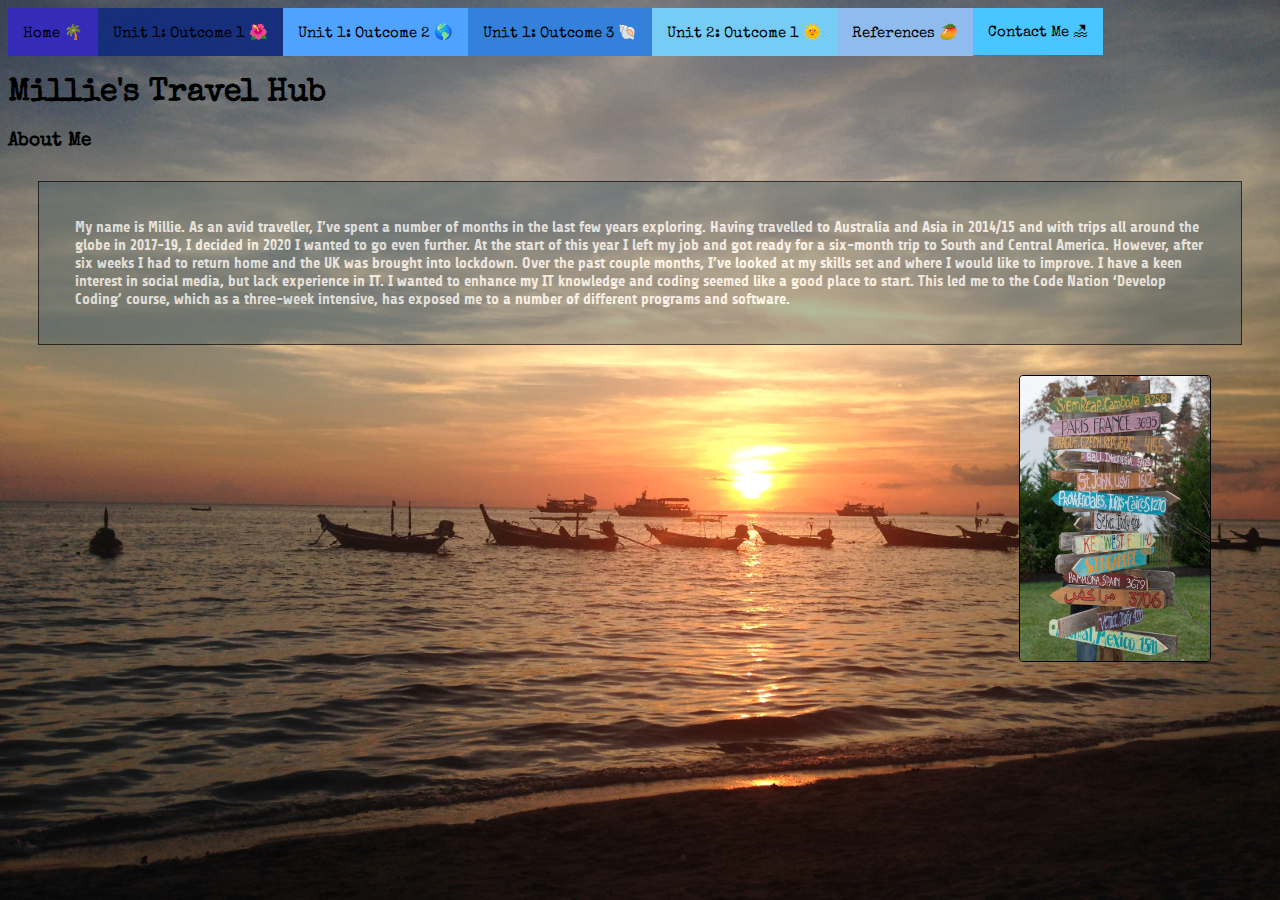
<file: index.html>
<!DOCTYPE html>
<html lang="en">
<head>
    <meta charset="UTF-8">
    <title>Millie's Travel Hub- Home</title>
    <link rel= "stylesheet" type= "text/css" href= "main.css">
</head>
<body>
    
    <div class="container">
    <a href="index.html"> <div class="box box1"> Home 🌴</div></a>
    <a href="Unit 1: Outcome 1.html"><div class="box box2">Unit 1: Outcome 1 🌺</div></a>
    <a href="Unit 1: Outcome 2.html"> <div class="box box3">Unit 1: Outcome 2 🌎</div></a>
    <a href="Unit 1: Outcome 3.html"><div class="box box4">Unit 1: Outcome 3 🐚 </div></a>
    <a href="Unit 2: Outcome 1.html"><div class="box box5">Unit 2: Outcome 1 🌞 </div></a>
    <a href="References.html"><div class="box box6">References 🥭 </div></a>
    <a href="Contact me.html"><div class="box box7">Contact Me 🏖</div></a>
</div>

<h1>Millie's Travel Hub</h1>

<h3>About Me</h3>


<div class="background">
<div class="transbox">
   
<p>My name is Millie. As an avid traveller, I’ve spent a number of months in the last few years exploring. Having travelled to Australia and Asia in 2014/15 and with trips all around the globe in 2017-19, I decided in 2020 I wanted to go even further. At the start of this year I left my job and got ready for a six-month trip to South and Central America. However, after six weeks I had to return home and the UK was brought into lockdown. Over the past couple months, I’ve looked at my skills set and where I would like to improve. I have a keen interest in social media, but lack experience in IT. I wanted to enhance my IT knowledge and coding seemed like a good place to start. This led me to the Code Nation ‘Develop Coding’ course, which as a three-week intensive, has exposed me to a number of different programs and software.</p>

</div>
</div>

<img src="beachsign.jpg" alt='beachsign'>
</body>
</html>
</file>
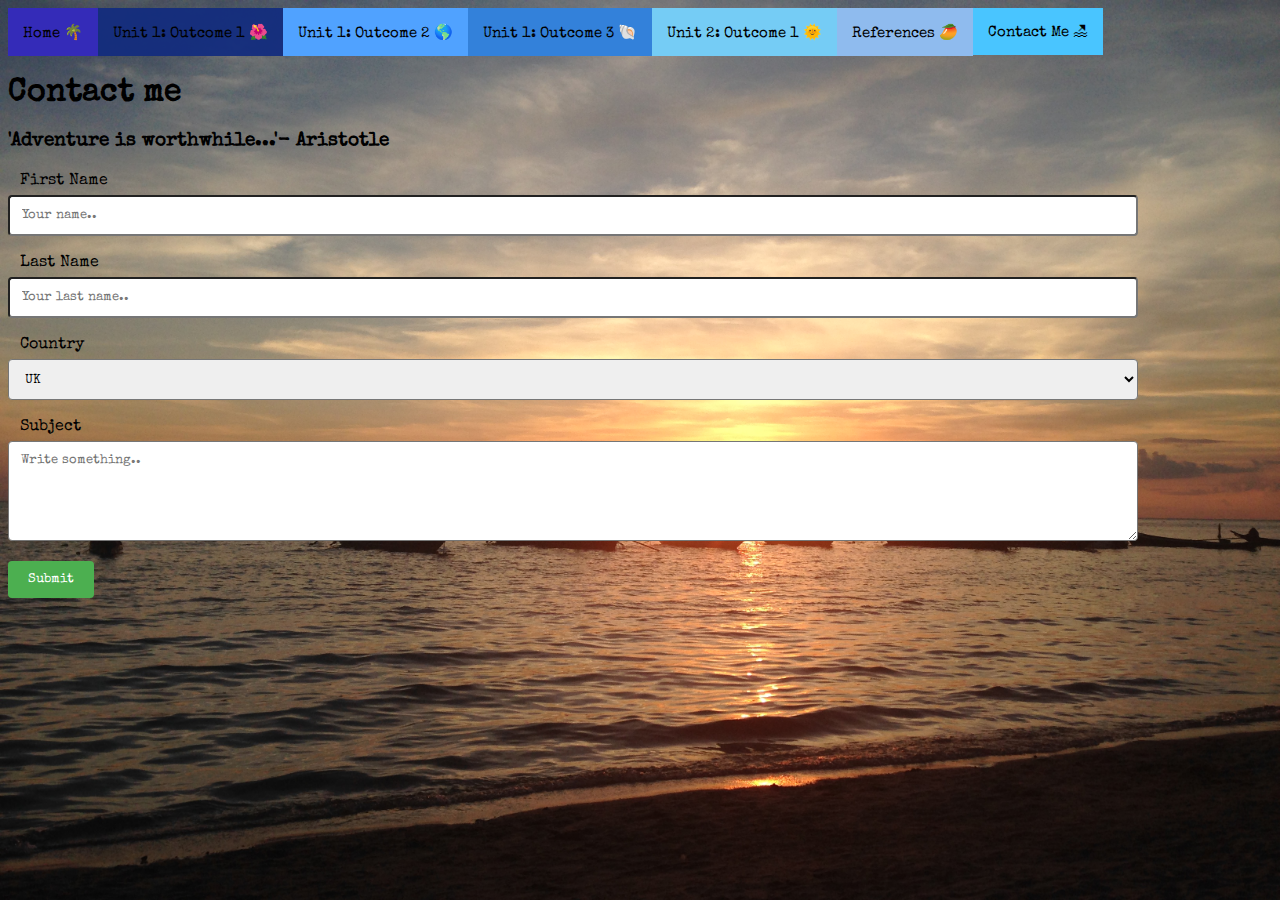
<file: Contact me.html>
<!DOCTYPE html>
<html lang="en">
<head>
    <meta charset="UTF-8">
    <link rel= "stylesheet" type= "text/css" href= "main.css">
    <title>Millie's Travel Hub- Contact Me</title>
</head>
<body>
    <div class="container">
        <a href="index.html"> <div class="box box1"> Home 🌴</div></a>
        <a href="Unit 1: Outcome 1.html"><div class="box box2">Unit 1: Outcome 1 🌺</div></a>
        <a href="Unit 1: Outcome 2.html"> <div class="box box3">Unit 1: Outcome 2 🌎</div></a>
        <a href="Unit 1: Outcome 3.html"><div class="box box4">Unit 1: Outcome 3 🐚 </div></a>
        <a href="Unit 2: Outcome 1.html"><div class="box box5">Unit 2: Outcome 1 🌞 </div></a>
        <a href="References.html"><div class="box box6">References 🥭 </div></a>
        <a href="Contact me.html"><div class="box box7">Contact Me 🏖</div></a>
    </div>

<h1>Contact me</h1>

<h3>'Adventure is worthwhile...'- Aristotle</h3>

<!-- <img src="treeswing.jpg" alt="treeswing"> -->

<div class="container">
    <form action="action_page.php">
  
      <label for="fname">First Name</label>
      <input type="text" id="fname" name="firstname" placeholder="Your name..">
  
      <label for="lname">Last Name</label>
      <input type="text" id="lname" name="lastname" placeholder="Your last name..">
  
      <label for="country">Country</label>
      <select id="country" name="country">
        <option value="uk">UK</option>
        <option value="europe">Europe</option>
        <option value="usa">USA</option>
      </select>
  
      <label for="subject">Subject</label>
      <textarea id="subject" name="subject" placeholder="Write something.." style="height:100px"></textarea>
  
      <input type="submit" value="Submit">
  
    </form>
  </div>

</body>
</html>
</file>
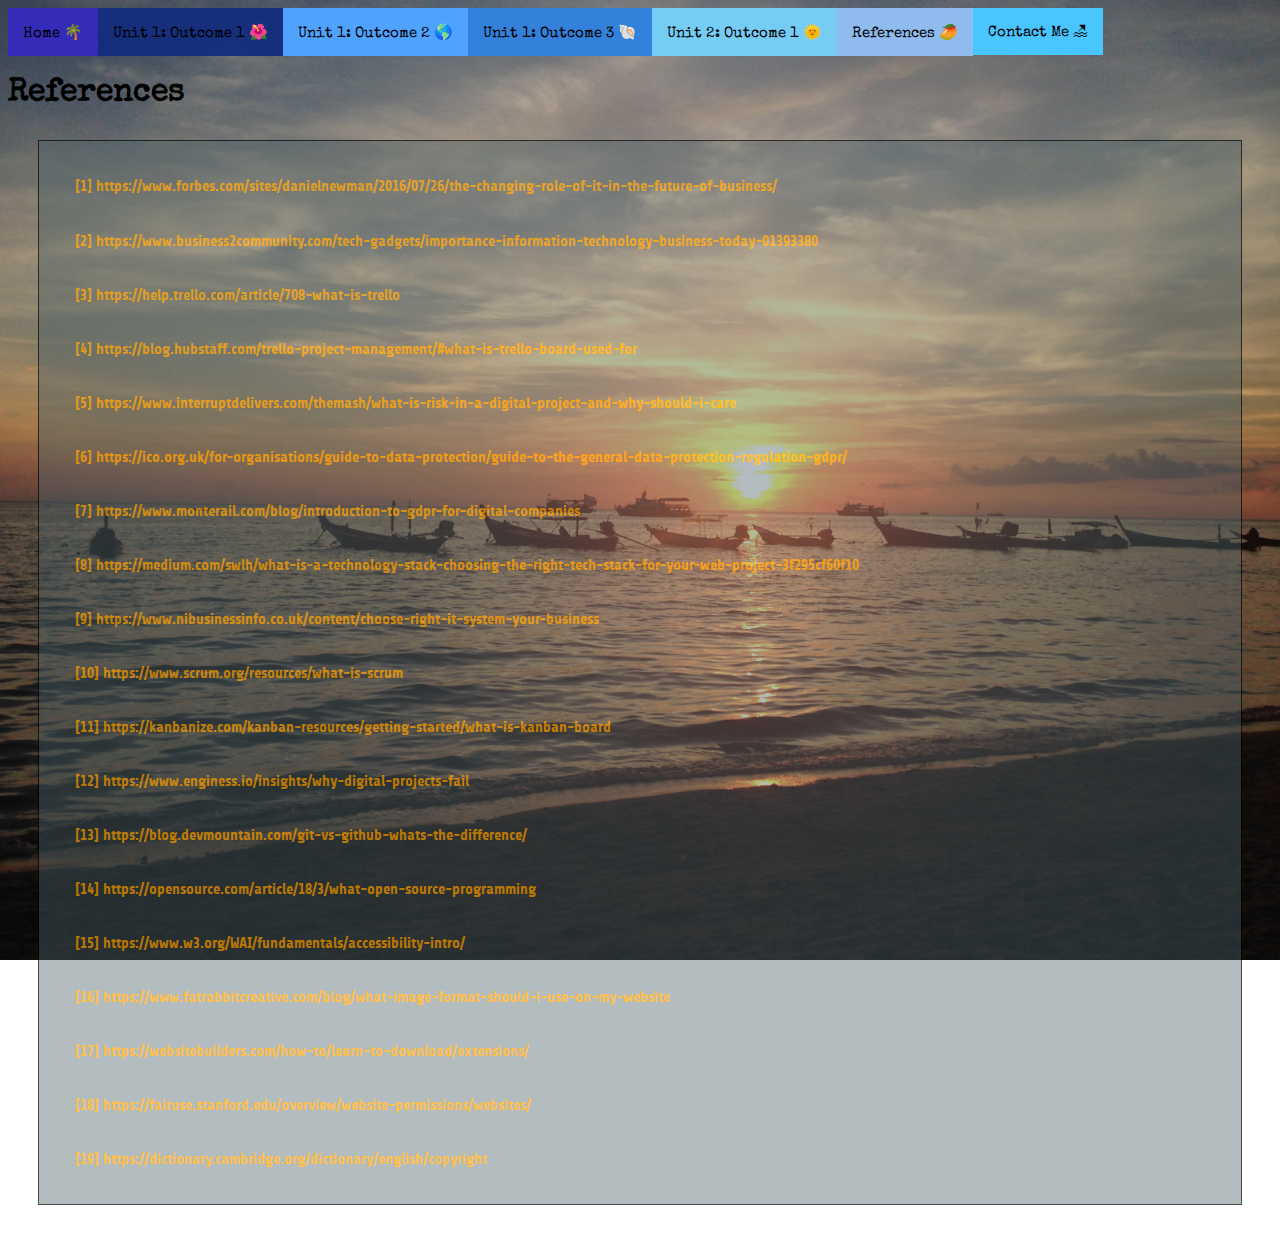
<file: References.html>
<!DOCTYPE html>
<html lang="en">
<head>
    <meta charset="UTF-8">
    <title>Millie's Travel Hub- References</title>
    <link rel= "stylesheet" type= "text/css" href= "main.css">
</head>
<body>
    <div class="container">
        <a href="index.html"> <div class="box box1"> Home 🌴</div></a>
        <a href="Unit 1: Outcome 1.html"><div class="box box2">Unit 1: Outcome 1 🌺</div></a>
        <a href="Unit 1: Outcome 2.html"> <div class="box box3">Unit 1: Outcome 2 🌎</div></a>
        <a href="Unit 1: Outcome 3.html"><div class="box box4">Unit 1: Outcome 3 🐚 </div></a>
        <a href="Unit 2: Outcome 1.html"><div class="box box5">Unit 2: Outcome 1 🌞 </div></a>
        <a href="References.html"><div class="box box6">References 🥭 </div></a>
        <a href="Contact me.html"><div class="box box7">Contact Me 🏖</div></a>
    </div>
    
<h1>References</h1>

<div class="background">
<div class="transbox">
<p>
    <a href="https://www.forbes.com/sites/danielnewman/2016/07/26/the-changing-role-of-it-in-the-future-of-business/" target="_blank">[1] https://www.forbes.com/sites/danielnewman/2016/07/26/the-changing-role-of-it-in-the-future-of-business/</a></p>

<p>
    <a href="https://www.business2community.com/tech-gadgets/importance-information-technology-business-today-01393380" target="_blank">[2] https://www.business2community.com/tech-gadgets/importance-information-technology-business-today-01393380</a></p>
    
<p>
    <a href="https://help.trello.com/article/708-what-is-trello" target="_blank">[3] https://help.trello.com/article/708-what-is-trello </a>
</p>

<p>
    <a href="https://blog.hubstaff.com/trello-project-management/#what-is-trello-board-used-for" target="_blank">[4] https://blog.hubstaff.com/trello-project-management/#what-is-trello-board-used-for</a>
</p>

<p>
    <a href="https://www.interruptdelivers.com/themash/what-is-risk-in-a-digital-project-and-why-should-i-care" target="_blank">[5] https://www.interruptdelivers.com/themash/what-is-risk-in-a-digital-project-and-why-should-i-care</a>
</p>

<p>
    <a href="https://ico.org.uk/for-organisations/guide-to-data-protection/guide-to-the-general-data-protection-regulation-gdpr/" target="_blank">[6] https://ico.org.uk/for-organisations/guide-to-data-protection/guide-to-the-general-data-protection-regulation-gdpr/</a>
</p>

<p>
    <a href="https://www.monterail.com/blog/introduction-to-gdpr-for-digital-companies" target="_blank">[7] https://www.monterail.com/blog/introduction-to-gdpr-for-digital-companies</a>
</p>

<p>
    <a href="https://medium.com/swlh/what-is-a-technology-stack-choosing-the-right-tech-stack-for-your-web-project-3f295cf60f10" target="_blank">[8] https://medium.com/swlh/what-is-a-technology-stack-choosing-the-right-tech-stack-for-your-web-project-3f295cf60f10</a>
</p>

<p>
    <a href="https://www.nibusinessinfo.co.uk/content/choose-right-it-system-your-business" target="_blank">[9] https://www.nibusinessinfo.co.uk/content/choose-right-it-system-your-business</a>
</p>

<p>
    <a href="https://www.scrum.org/resources/what-is-scrum" target="_blank">[10] https://www.scrum.org/resources/what-is-scrum </a>
</p>

<p>
    <a href="https://kanbanize.com/kanban-resources/getting-started/what-is-kanban-board" target="_blank">[11] https://kanbanize.com/kanban-resources/getting-started/what-is-kanban-board</a>
</p>

<p>
    <a href="https://www.enginess.io/insights/why-digital-projects-fail" target="_blank">[12] https://www.enginess.io/insights/why-digital-projects-fail</a>
</p>

<p>
    <a href="https://blog.devmountain.com/git-vs-github-whats-the-difference/" target="_blank">[13] https://blog.devmountain.com/git-vs-github-whats-the-difference/</a>
</p>

<p>
    <a href="https://opensource.com/article/18/3/what-open-source-programming" target="_blank">[14] https://opensource.com/article/18/3/what-open-source-programming</a>
</p>

<p>
    <a href="https://www.w3.org/WAI/fundamentals/accessibility-intro/" target="_blank">[15] https://www.w3.org/WAI/fundamentals/accessibility-intro/</a>
</p>

<p>
    <a href="https://www.fatrabbitcreative.com/blog/what-image-format-should-i-use-on-my-website" target="_blank">[16] https://www.fatrabbitcreative.com/blog/what-image-format-should-i-use-on-my-website</a>
</p>

<p>
    <a href="https://websitebuilders.com/how-to/learn-to-download/extensions/" target="_blank">[17] https://websitebuilders.com/how-to/learn-to-download/extensions/</a>
</p>

<p>
    <a href="https://fairuse.stanford.edu/overview/website-permissions/websites/" target="_blank">[18] https://fairuse.stanford.edu/overview/website-permissions/websites/</a>
</p>

<p>
    <a href="https://dictionary.cambridge.org/dictionary/english/copyright" target="_blank">[19] https://dictionary.cambridge.org/dictionary/english/copyright</a>
</p>

</div>
</div>

</body>
</html>
</file>
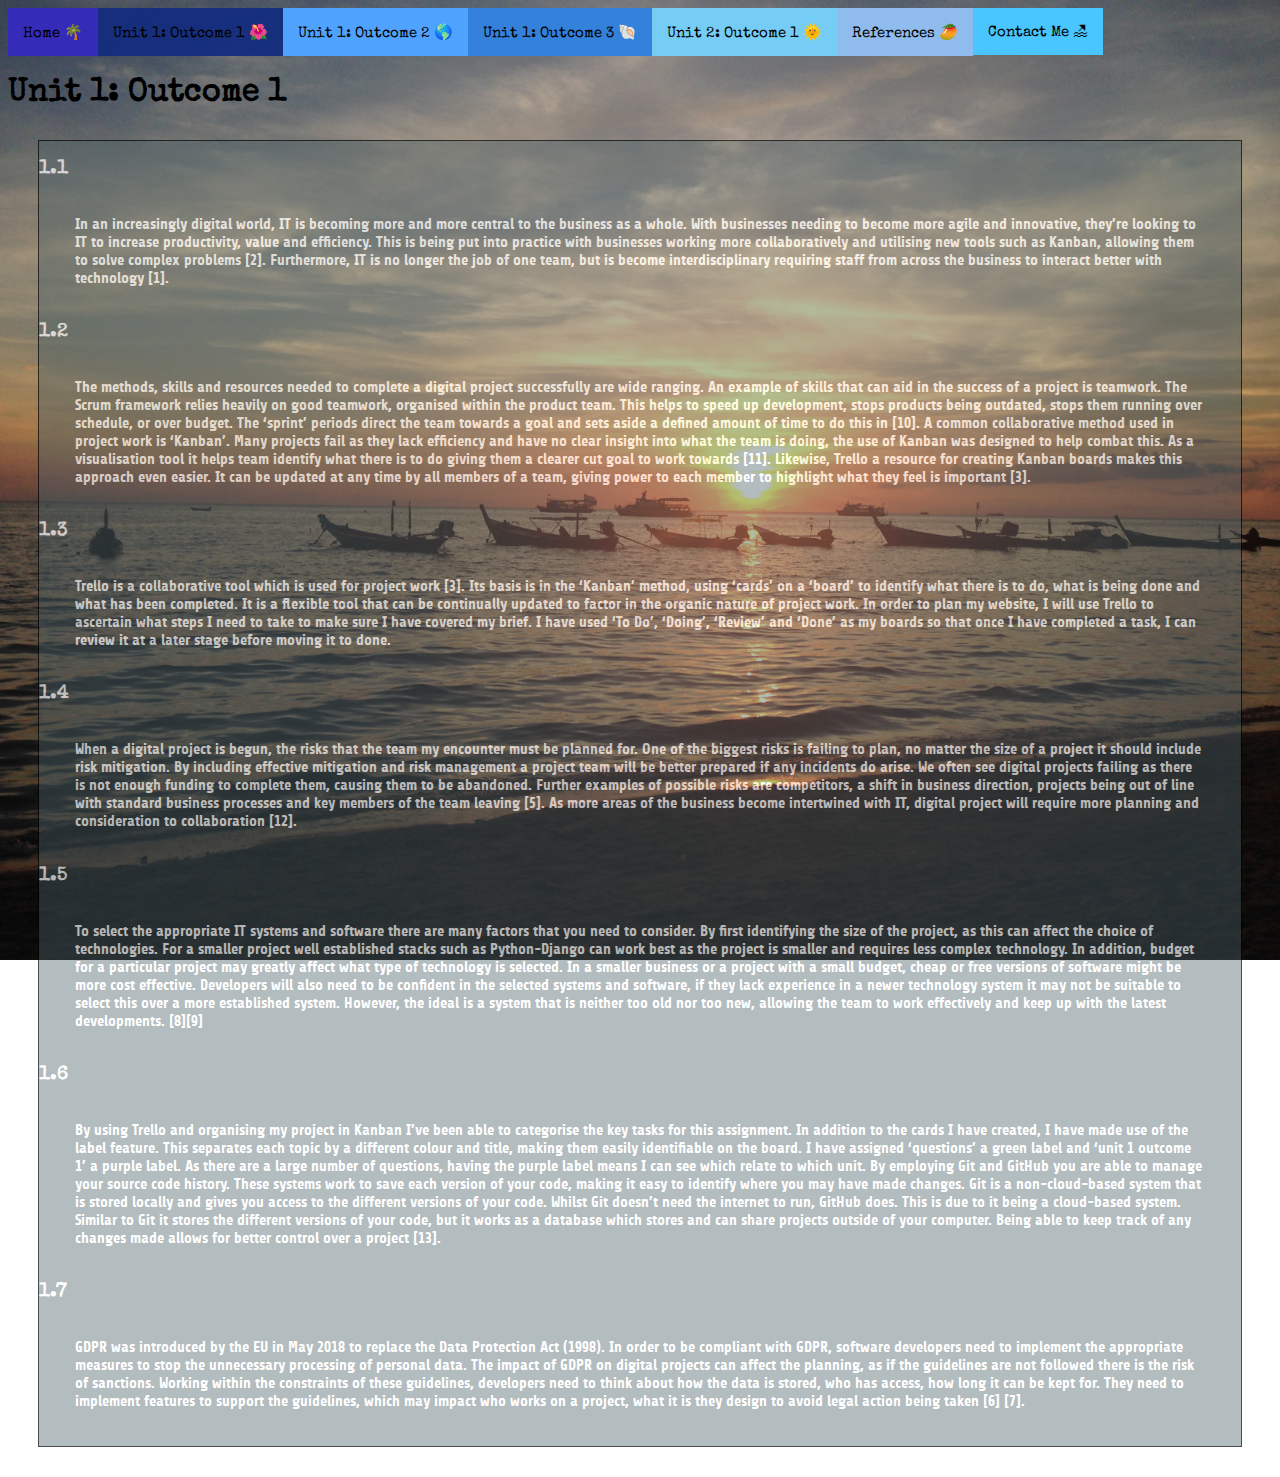
<file: Unit 1: Outcome 1.html>
<!DOCTYPE html>
<html lang="en">
<head>
    <meta charset="UTF-8">
    <title>Millie's Travel Hub</title>
    <link rel= "stylesheet" type= "text/css" href= "main.css">
</head>
<body>
    <div class="container">
        <a href="index.html"> <div class="box box1"> Home 🌴</div></a>
        <a href="Unit 1: Outcome 1.html"><div class="box box2">Unit 1: Outcome 1 🌺</div></a>
        <a href="Unit 1: Outcome 2.html"> <div class="box box3">Unit 1: Outcome 2 🌎</div></a>
        <a href="Unit 1: Outcome 3.html"><div class="box box4">Unit 1: Outcome 3 🐚 </div></a>
        <a href="Unit 2: Outcome 1.html"><div class="box box5">Unit 2: Outcome 1 🌞 </div></a>
        <a href="References.html"><div class="box box6">References 🥭 </div></a>
        <a href="Contact me.html"><div class="box box7">Contact Me 🏖</div></a>
    </div>
<h1>Unit 1: Outcome 1</h1>
    <div class="background">
    <div class="transbox">


<h3 class= 'makemewhite'>1.1</h3>
<p>In an increasingly digital world, IT is becoming more and more central to the business as a whole. With businesses needing to become more agile and innovative, they’re looking to IT to increase productivity, value and efficiency. This is being put into practice with businesses working more collaboratively and utilising new tools such as Kanban, allowing them to solve complex problems [2]. Furthermore, IT is no longer the job of one team, but is become interdisciplinary requiring staff from across the business to interact better with technology [1].</p>

<h3 class= 'makemewhite'>1.2</h3>
<p>The methods, skills and resources needed to complete a digital project successfully are wide ranging. An example of skills that can aid in the success of a project is teamwork. The Scrum framework relies heavily on good teamwork, organised within the product team. This helps to speed up development, stops products being outdated, stops them running over schedule, or over budget. The ‘sprint’ periods direct the team towards a goal and sets aside a defined amount of time to do this in [10]. A common collaborative method used in project work is ‘Kanban’. Many projects fail as they lack efficiency and have no clear insight into what the team is doing, the use of Kanban was designed to help combat this. As a visualisation tool it helps team identify what there is to do giving them a clearer cut goal to work towards [11]. Likewise, Trello a resource for creating Kanban boards makes this approach even easier. It can be updated at any time by all members of a team, giving power to each member to highlight what they feel is important [3].</p>

<h3 class= 'makemewhite'>1.3</h3>
<p>Trello is a collaborative tool which is used for project work [3]. Its basis is in the ‘Kanban’ method, using ‘cards’ on a ‘board’ to identify what there is to do, what is being done and what has been completed. It is a flexible tool that can be continually updated to factor in the organic nature of project work. In order to plan my website, I will use Trello to ascertain what steps I need to take to make sure I have covered my brief. I have used ‘To Do’, ‘Doing’, ‘Review’ and ‘Done’ as my boards so that once I have completed a task, I can review it at a later stage before moving it to done.</p>

<h3 class= 'makemewhite'>1.4</h3>
<p class= 'makemewhite'>When a digital project is begun, the risks that the team my encounter must be planned for. One of the biggest risks is failing to plan, no matter the size of a project it should include risk mitigation. By including effective mitigation and risk management a project team will be better prepared if any incidents do arise. We often see digital projects failing as there is not enough funding to complete them, causing them to be abandoned. Further examples of possible risks are competitors, a shift in business direction, projects being out of line with standard business processes and key members of the team leaving [5]. As more areas of the business become intertwined with IT, digital project will require more planning and consideration to collaboration [12].</p>

<h3 class= 'makemewhite'>1.5</h3>
<p class= 'makemewhite'>To select the appropriate IT systems and software there are many factors that you need to consider. By first identifying the size of the project, as this can affect the choice of technologies. For a smaller project well established stacks such as Python-Django can work best as the project is smaller and requires less complex technology. In addition, budget for a particular project may greatly affect what type of technology is selected. In a smaller business or a project with a small budget, cheap or free versions of software might be more cost effective. Developers will also need to be confident in the selected systems and software, if they lack experience in a newer technology system it may not be suitable to select this over a more established system. However, the ideal is a system that is neither too old nor too new, allowing the team to work effectively and keep up with the latest developments. [8][9]</p>

<h3 class= 'makemewhite'>1.6</h3>
<p class= 'makemewhite'>By using Trello and organising my project in Kanban I’ve been able to categorise the key tasks for this assignment. In addition to the cards I have created, I have made use of the label feature. This separates each topic by a different colour and title, making them easily identifiable on the board. I have assigned ‘questions’ a green label and ‘unit 1 outcome 1’ a purple label. As there are a large number of questions, having the purple label means I can see which relate to which unit. By employing Git and GitHub you are able to manage your source code history. These systems work to save each version of your code, making it easy to identify where you may have made changes. Git is a non-cloud-based system that is stored locally and gives you access to the different versions of your code. Whilst Git doesn’t need the internet to run, GitHub does. This is due to it being a cloud-based system. Similar to Git it stores the different versions of your code, but it works as a database which stores and can share projects outside of your computer. Being able to keep track of any changes made allows for better control over a project [13].</p>

<h3 class= 'makemewhite'>1.7</h3>
<p class= 'makemewhite'>GDPR was introduced by the EU in May 2018 to replace the Data Protection Act (1998). In order to be compliant with GDPR, software developers need to implement the appropriate measures to stop the unnecessary processing of personal data. The impact of GDPR on digital projects can affect the planning, as if the guidelines are not followed there is the risk of sanctions. Working within the constraints of these guidelines, developers need to think about how the data is stored, who has access, how long it can be kept for. They need to implement features to support the guidelines, which may impact who works on a project, what it is they design to avoid legal action being taken [6] [7].</p>
<div>
</div>

</body>
</html>
</file>
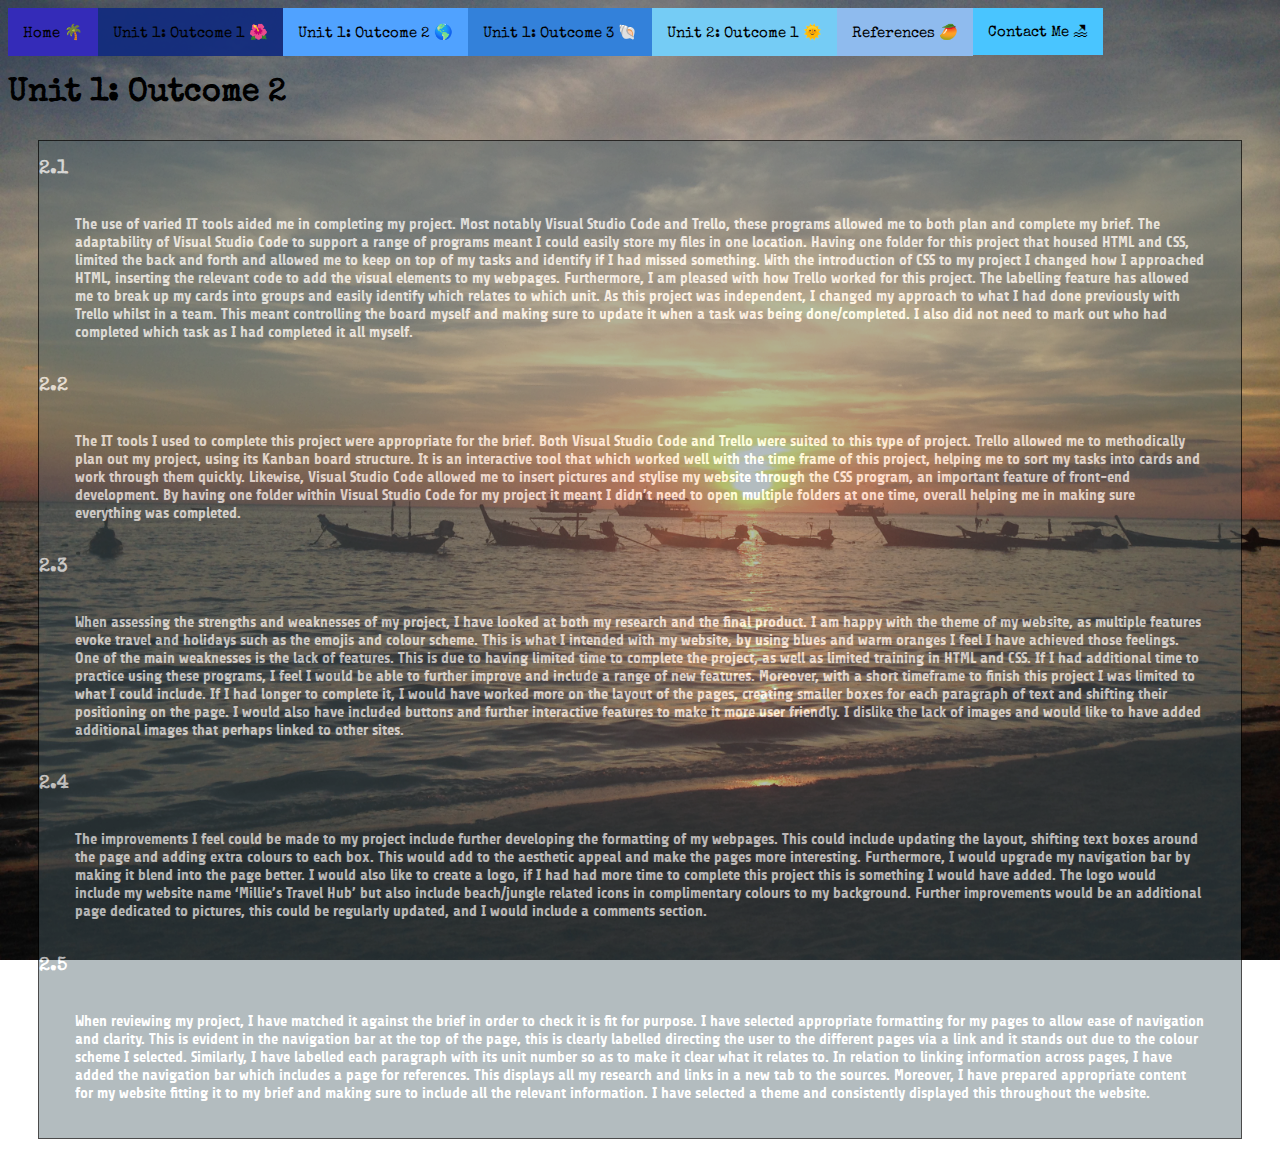
<file: Unit 1: Outcome 2.html>
<!DOCTYPE html>
<html lang="en">
<head>
    <meta charset="UTF-8">
    <title>Millie's Travel Hub</title>
    <link rel= "stylesheet" type= "text/css" href= "main.css">
</head>
<body>
    <div class="container">
        <a href="index.html"> <div class="box box1"> Home 🌴</div></a>
        <a href="Unit 1: Outcome 1.html"><div class="box box2">Unit 1: Outcome 1 🌺</div></a>
        <a href="Unit 1: Outcome 2.html"> <div class="box box3">Unit 1: Outcome 2 🌎</div></a>
        <a href="Unit 1: Outcome 3.html"><div class="box box4">Unit 1: Outcome 3 🐚 </div></a>
        <a href="Unit 2: Outcome 1.html"><div class="box box5">Unit 2: Outcome 1 🌞 </div></a>
        <a href="References.html"><div class="box box6">References 🥭 </div></a>
        <a href="Contact me.html"><div class="box box7">Contact Me 🏖</div></a>
    </div>

<h1>Unit 1: Outcome 2</h1>

<div class="background">
    <div class="transbox">
    
    <h3 class= 'makemewhite'>2.1</h3>
    <p class= 'makemewhite'>The use of varied IT tools aided me in completing my project. Most notably Visual Studio Code and Trello, these programs allowed me to both plan and complete my brief. The adaptability of Visual Studio Code to support a range of programs meant I could easily store my files in one location. Having one folder for this project that housed HTML and CSS, limited the back and forth and allowed me to keep on top of my tasks and identify if I had missed something. With the introduction of CSS to my project I changed how I approached HTML, inserting the relevant code to add the visual elements to my webpages. Furthermore, I am pleased with how Trello worked for this project. The labelling feature has allowed me to break up my cards into groups and easily identify which relates to which unit. As this project was independent, I changed my approach to what I had done previously with Trello whilst in a team. This meant controlling the board myself and making sure to update it when a task was being done/completed. I also did not need to mark out who had completed which task as I had completed it all myself. </p>
           
    <h3 class= 'makemewhite'>2.2</h3>
    <p class= 'makemewhite'>The IT tools I used to complete this project were appropriate for the brief. Both Visual Studio Code and Trello were suited to this type of project. Trello allowed me to methodically plan out my project, using its Kanban board structure. It is an interactive tool that which worked well with the time frame of this project, helping me to sort my tasks into cards and work through them quickly. Likewise, Visual Studio Code allowed me to insert pictures and stylise my website through the CSS program, an important feature of front-end development. By having one folder within Visual Studio Code for my project it meant I didn’t need to open multiple folders at one time, overall helping me in making sure everything was completed. </p>
    
    <h3 class= 'makemewhite'>2.3</h3>
    <p class= 'makemewhite'>When assessing the strengths and weaknesses of my project, I have looked at both my research and the final product. I am happy with the theme of my website, as multiple features evoke travel and holidays such as the emojis and colour scheme. This is what I intended with my website, by using blues and warm oranges I feel I have achieved those feelings. One of the main weaknesses is the lack of features. This is due to having limited time to complete the project, as well as limited training in HTML and CSS. If I had additional time to practice using these programs, I feel I would be able to further improve and include a range of new features. Moreover, with a short timeframe to finish this project I was limited to what I could include. If I had longer to complete it, I would have worked more on the layout of the pages, creating smaller boxes for each paragraph of text and shifting their positioning on the page. I would also have included buttons and further interactive features to make it more user friendly. I dislike the lack of images and would like to have added additional images that perhaps linked to other sites.</p>
    
    <h3 class= 'makemewhite'>2.4</h3>
    <p class= 'makemewhite'>The improvements I feel could be made to my project include further developing the formatting of my webpages. This could include updating the layout, shifting text boxes around the page and adding extra colours to each box. This would add to the aesthetic appeal and make the pages more interesting. Furthermore, I would upgrade my navigation bar by making it blend into the page better. I would also like to create a logo, if I had had more time to complete this project this is something I would have added. The logo would include my website name ‘Millie’s Travel Hub’ but also include beach/jungle related icons in complimentary colours to my background. Further improvements would be an additional page dedicated to pictures, this could be regularly updated, and I would include a comments section.</p>
    
    <h3 class= 'makemewhite'>2.5</h3>
    <p class= 'makemewhite'>When reviewing my project, I have matched it against the brief in order to check it is fit for purpose. I have selected appropriate formatting for my pages to allow ease of navigation and clarity. This is evident in the navigation bar at the top of the page, this is clearly labelled directing the user to the different pages via a link and it stands out due to the colour scheme I selected. Similarly, I have labelled each paragraph with its unit number so as to make it clear what it relates to. In relation to linking information across pages, I have added the navigation bar which includes a page for references. This displays all my research and links in a new tab to the sources. Moreover, I have prepared appropriate content for my website fitting it to my brief and making sure to include all the relevant information. I have selected a theme and consistently displayed this throughout the website. </p>
    
    <div>
    </div>
    
</body>
</html>
</file>
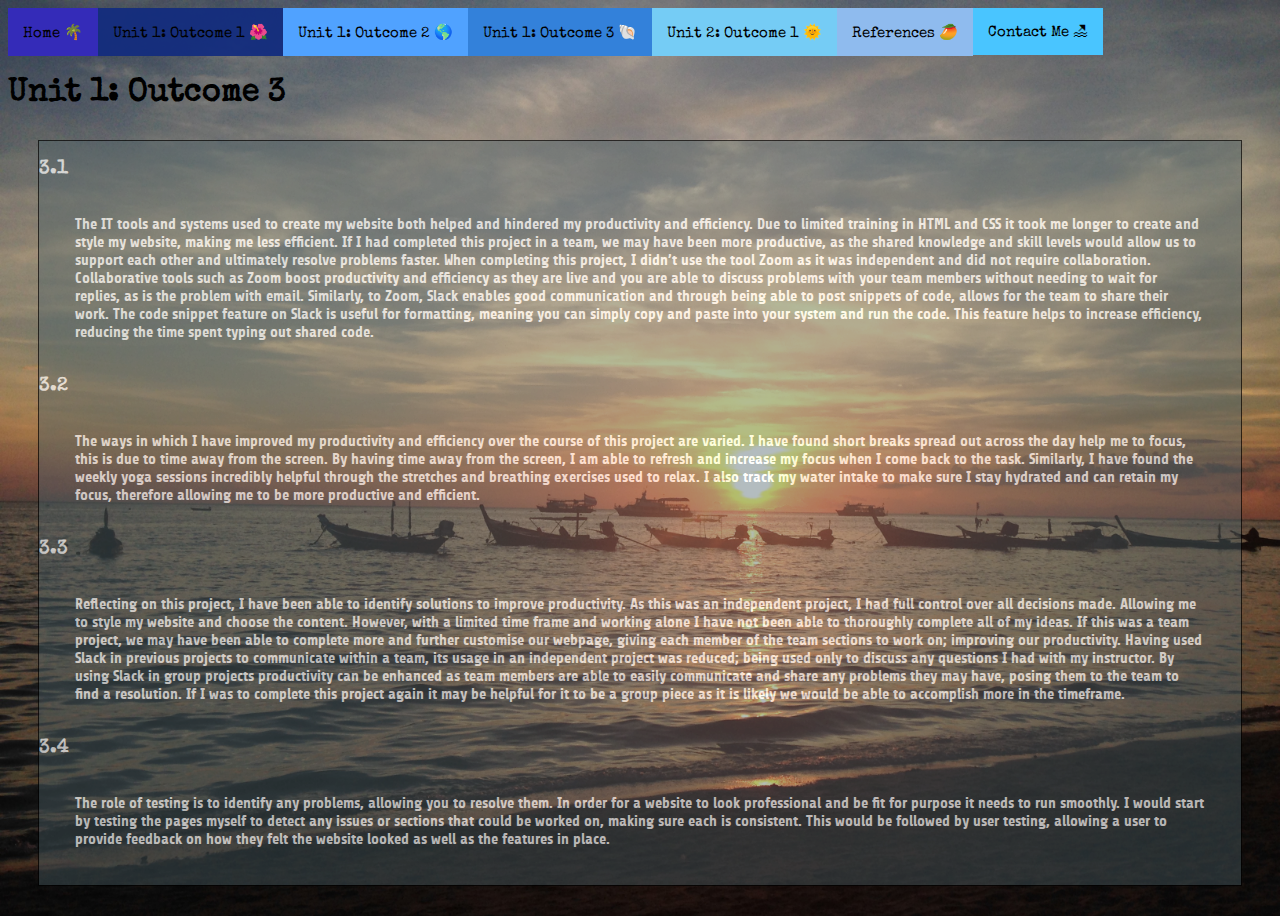
<file: Unit 1: Outcome 3.html>
<!DOCTYPE html>
<html lang="en">
<head>
    <meta charset="UTF-8">
    <title>Millie's Travel Hub</title>
    <link rel= "stylesheet" type= "text/css" href= "main.css">
</head>
<body>
    <div class="container">
        <a href="index.html"> <div class="box box1"> Home 🌴</div></a>
        <a href="Unit 1: Outcome 1.html"><div class="box box2">Unit 1: Outcome 1 🌺</div></a>
        <a href="Unit 1: Outcome 2.html"> <div class="box box3">Unit 1: Outcome 2 🌎</div></a>
        <a href="Unit 1: Outcome 3.html"><div class="box box4">Unit 1: Outcome 3 🐚 </div></a>
        <a href="Unit 2: Outcome 1.html"><div class="box box5">Unit 2: Outcome 1 🌞 </div></a>
        <a href="References.html"><div class="box box6">References 🥭 </div></a>
        <a href="Contact me.html"><div class="box box7">Contact Me 🏖</div></a>
    </div>

<h1>Unit 1: Outcome 3</h1>

<div class="background">
    <div class="transbox">
    
    <h3 class= 'makemewhite'>3.1</h3>
    <p class= 'makemewhite'>The IT tools and systems used to create my website both helped and hindered my productivity and efficiency. Due to limited training in HTML and CSS it took me longer to create and style my website, making me less efficient. If I had completed this project in a team, we may have been more productive, as the shared knowledge and skill levels would allow us to support each other and ultimately resolve problems faster. When completing this project, I didn’t use the tool Zoom as it was independent and did not require collaboration. Collaborative tools such as Zoom boost productivity and efficiency as they are live and you are able to discuss problems with your team members without needing to wait for replies, as is the problem with email. Similarly, to Zoom, Slack enables good communication and through being able to post snippets of code, allows for the team to share their work. The code snippet feature on Slack is useful for formatting, meaning you can simply copy and paste into your system and run the code. This feature helps to increase efficiency, reducing the time spent typing out shared code.</p>
           
    <h3 class= 'makemewhite'>3.2</h3>
    <p class= 'makemewhite'>The ways in which I have improved my productivity and efficiency over the course of this project are varied. I have found short breaks spread out across the day help me to focus, this is due to time away from the screen. By having time away from the screen, I am able to refresh and increase my focus when I come back to the task. Similarly, I have found the weekly yoga sessions incredibly helpful through the stretches and breathing exercises used to relax. I also track my water intake to make sure I stay hydrated and can retain my focus, therefore allowing me to be more productive and efficient. </p>
    
    <h3 class= 'makemewhite'>3.3</h3>
    <p class= 'makemewhite'>Reflecting on this project, I have been able to identify solutions to improve productivity. As this was an independent project, I had full control over all decisions made. Allowing me to style my website and choose the content. However, with a limited time frame and working alone I have not been able to thoroughly complete all of my ideas. If this was a team project, we may have been able to complete more and further customise our webpage, giving each member of the team sections to work on; improving our productivity. Having used Slack in previous projects to communicate within a team, its usage in an independent project was reduced; being used only to discuss any questions I had with my instructor. By using Slack in group projects productivity can be enhanced as team members are able to easily communicate and share any problems they may have, posing them to the team to find a resolution. If I was to complete this project again it may be helpful for it to be a group piece as it is likely we would be able to accomplish more in the timeframe. </p>


    <h3 class= 'makemewhite'>3.4</h3>
    <p class= 'makemewhite'>The role of testing is to identify any problems, allowing you to resolve them. In order for a website to look professional and be fit for purpose it needs to run smoothly. I would start by testing the pages myself to detect any issues or sections that could be worked on, making sure each is consistent. This would be followed by user testing, allowing a user to provide feedback on how they felt the website looked as well as the features in place. </p>

    <div>
    </div>
    
</body>
</html>
</file>
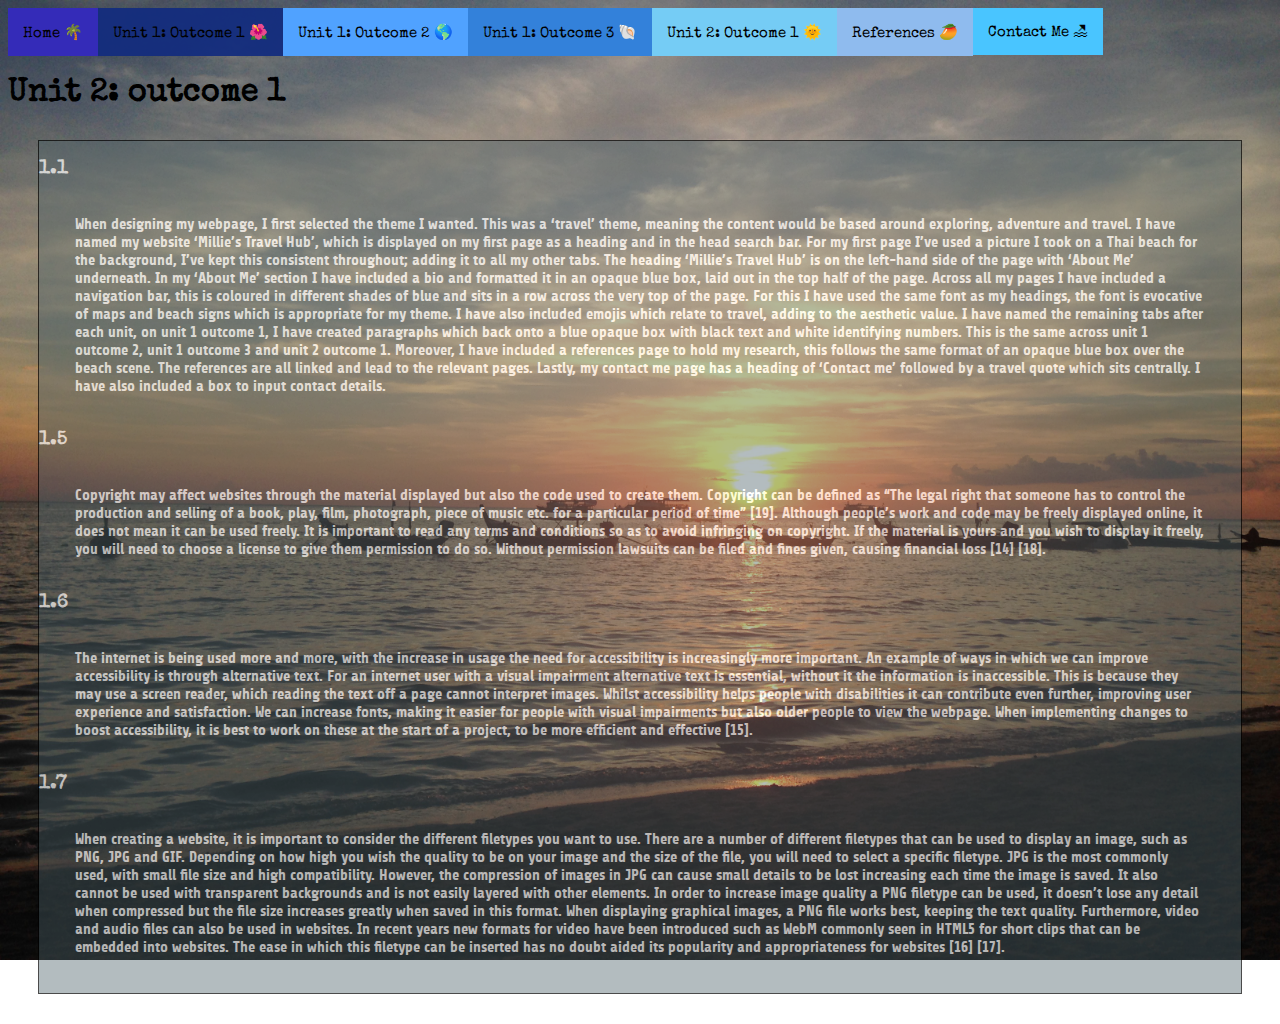
<file: Unit 2: Outcome 1.html>
<!DOCTYPE html>
<html lang="en">
<head>
    <meta charset="UTF-8">
    <title>Millie's Travel Hub</title>
    <link rel= "stylesheet" type= "text/css" href= "main.css">
</head>
<body>
    <div class="container">
        <a href="index.html"> <div class="box box1"> Home 🌴</div></a>
        <a href="Unit 1: Outcome 1.html"><div class="box box2">Unit 1: Outcome 1 🌺</div></a>
        <a href="Unit 1: Outcome 2.html"> <div class="box box3">Unit 1: Outcome 2 🌎</div></a>
        <a href="Unit 1: Outcome 3.html"><div class="box box4">Unit 1: Outcome 3 🐚 </div></a>
        <a href="Unit 2: Outcome 1.html"><div class="box box5">Unit 2: Outcome 1 🌞 </div></a>
        <a href="References.html"><div class="box box6">References 🥭 </div></a>
        <a href="Contact me.html"><div class="box box7">Contact Me 🏖</div></a>
    </div>

<h1>Unit 2: outcome 1</h1>

<div class="background">
<div class="transbox">

<h3 class= 'makemewhite'>1.1</h3>
<p class= 'makemewhite'>When designing my webpage, I first selected the theme I wanted. This was a ‘travel’ theme, meaning the content would be based around exploring, adventure and travel. I have named my website ‘Millie’s Travel Hub’, which is displayed on my first page as a heading and in the head search bar. For my first page I’ve used a picture I took on a Thai beach for the background, I’ve kept this consistent throughout; adding it to all my other tabs. The heading ‘Millie’s Travel Hub’ is on the left-hand side of the page with ‘About Me’ underneath. In my ‘About Me’ section I have included a bio and formatted it in an opaque blue box, laid out in the top half of the page. Across all my pages I have included a navigation bar, this is coloured in different shades of blue and sits in a row across the very top of the page. For this I have used the same font as my headings, the font is evocative of maps and beach signs which is appropriate for my theme. I have also included emojis which relate to travel, adding to the aesthetic value. I have named the remaining tabs after each unit, on unit 1 outcome 1, I have created paragraphs which back onto a blue opaque box with black text and white identifying numbers. This is the same across unit 1 outcome 2, unit 1 outcome 3 and unit 2 outcome 1. Moreover, I have included a references page to hold my research, this follows the same format of an opaque blue box over the beach scene. The references are all linked and lead to the relevant pages. Lastly, my contact me page has a heading of ‘Contact me’ followed by a travel quote which sits centrally. I have also included a box to input contact details.</p>
       
<h3 class= 'makemewhite'>1.5</h3>
<p class= 'makemewhite'>Copyright may affect websites through the material displayed but also the code used to create them. Copyright can be defined as “The legal right that someone has to control the production and selling of a book, play, film, photograph, piece of music etc. for a particular period of time” [19]. Although people’s work and code may be freely displayed online, it does not mean it can be used freely. It is important to read any terms and conditions so as to avoid infringing on copyright. If the material is yours and you wish to display it freely, you will need to choose a license to give them permission to do so. Without permission lawsuits can be filed and fines given, causing financial loss [14] [18].</p>

<h3 class= 'makemewhite'>1.6</h3>
<p class= 'makemewhite'>The internet is being used more and more, with the increase in usage the need for accessibility is increasingly more important. An example of ways in which we can improve accessibility is through alternative text. For an internet user with a visual impairment alternative text is essential, without it the information is inaccessible. This is because they may use a screen reader, which reading the text off a page cannot interpret images. Whilst accessibility helps people with disabilities it can contribute even further, improving user experience and satisfaction. We can increase fonts, making it easier for people with visual impairments but also older people to view the webpage. When implementing changes to boost accessibility, it is best to work on these at the start of a project, to be more efficient and effective [15].</p>

<h3 class= 'makemewhite'>1.7</h3>
<p class= 'makemewhite'>When creating a website, it is important to consider the different filetypes you want to use. There are a number of different filetypes that can be used to display an image, such as PNG, JPG and GIF. Depending on how high you wish the quality to be on your image and the size of the file, you will need to select a specific filetype. JPG is the most commonly used, with small file size and high compatibility. However, the compression of images in JPG can cause small details to be lost increasing each time the image is saved. It also cannot be used with transparent backgrounds and is not easily layered with other elements. In order to increase image quality a PNG filetype can be used, it doesn’t lose any detail when compressed but the file size increases greatly when saved in this format. When displaying graphical images, a PNG file works best, keeping the text quality. Furthermore, video and audio files can also be used in websites. In recent years new formats for video have been introduced such as WebM commonly seen in HTML5 for short clips that can be embedded into websites. The ease in which this filetype can be inserted has no doubt aided its popularity and appropriateness for websites [16] [17].</p>

<div>
</div>



</body>
</html>
</file>
<file: main.css>
@import url('https://fonts.googleapis.com/css2?family=Special+Elite&display=swap');
@import url('https://fonts.googleapis.com/css2?family=Special+Elite&family=Yeseva+One&display=swap');
@import url('https://fonts.googleapis.com/css2?family=Abril+Fatface&family=Bebas+Neue&family=Share&family=Special+Elite&family=Yeseva+One&display=swap');

h1 {
    font-family: 'Special Elite', cursive;
}

h3 {
    font-family: 'Special Elite', cursive;
}

body {
    background-image:url("background.jpeg");
    background-size: cover; 
    background-repeat: no-repeat;
    background-attachment: fixed;
}

p {
    font-family: 'Share', cursive;
    font-size: 15px;
}

div.transbox {
    margin: 30px;
    background-color:rgba(77, 96, 103, 0.6);
    border: 1px solid black;
    opacity: 0.7;
}

div.transbox p {
        margin: 3%;
        font-weight: bold;
        color: white;
    }

.makemewhite {
    color:white; 
}

.makemegrey {
    color:rgb(218, 212, 212);
}

.box {
    color:black;
    font-size: 15px;
    font-family: 'Special Elite', cursive;
    text-align: center;
    padding:15px;
    flex:2;
  
}
  
  .box1 { background:#342bb8;}
  .box2 { background:#132c7ef1;}
  .box3 { background:#50a2ff;}
  .box4 { background:#3381da;}
  .box5 { background:#75ccf5;}
  .box6 {background:rgb(143, 187, 238)}
  .box7 {background:#49c5ff}

.container {
    display: flex;
}

img{
    width:15%;
    border-radius: 4px;
    border: 1px solid rgb(2, 2, 2);
    margin-left: 80%;
    margin-right: 100%;
}

/* Style inputs with type="text", select elements and textareas */
input[type=text], select, textarea, label {
    width: 100%; /* Full width */
    padding: 12px; /* Some padding */  
    /* border: 1px solid #ccc; Gray border */
    border-radius: 4px; /* Rounded borders */
    box-sizing: border-box; /* Make sure that padding and width stays in place */
    margin-top: 6px; /* Add a top margin */
    margin-bottom: 16px; /* Bottom margin */
    resize: vertical ;/* Allow the user to vertically resize the textarea (not horizontally) */
    font-family:'Special Elite', cursive;
  }
  
  /* Style the submit button with a specific background color etc */
  input[type=submit] {
    background-color: #4CAF50;
    color: white;
    padding: 12px 20px;
    border: none;
    border-radius: 4px;
    cursor: pointer;
    font-family: 'Special Elite', cursive;
  }
  
  /* When moving the mouse over the submit button, add a darker green color */
  input[type=submit]:hover {
    background-color: #45a049;
  }
  
/* unvisited link */
a:link {
    color: rgb(255, 166, 0);
    text-decoration: none;
  }
  
  /* visited link */
  a:visited {
    color: rgb(245, 243, 243);
    text-decoration: none;
  }
  
  /* mouse over link */
  a:hover {
    color: hotpink;
    text-decoration: none;
  }
  
  /* selected link */
  a:active {
    color: rgb(118, 10, 241);
    text-decoration: none;
  }
</file>
